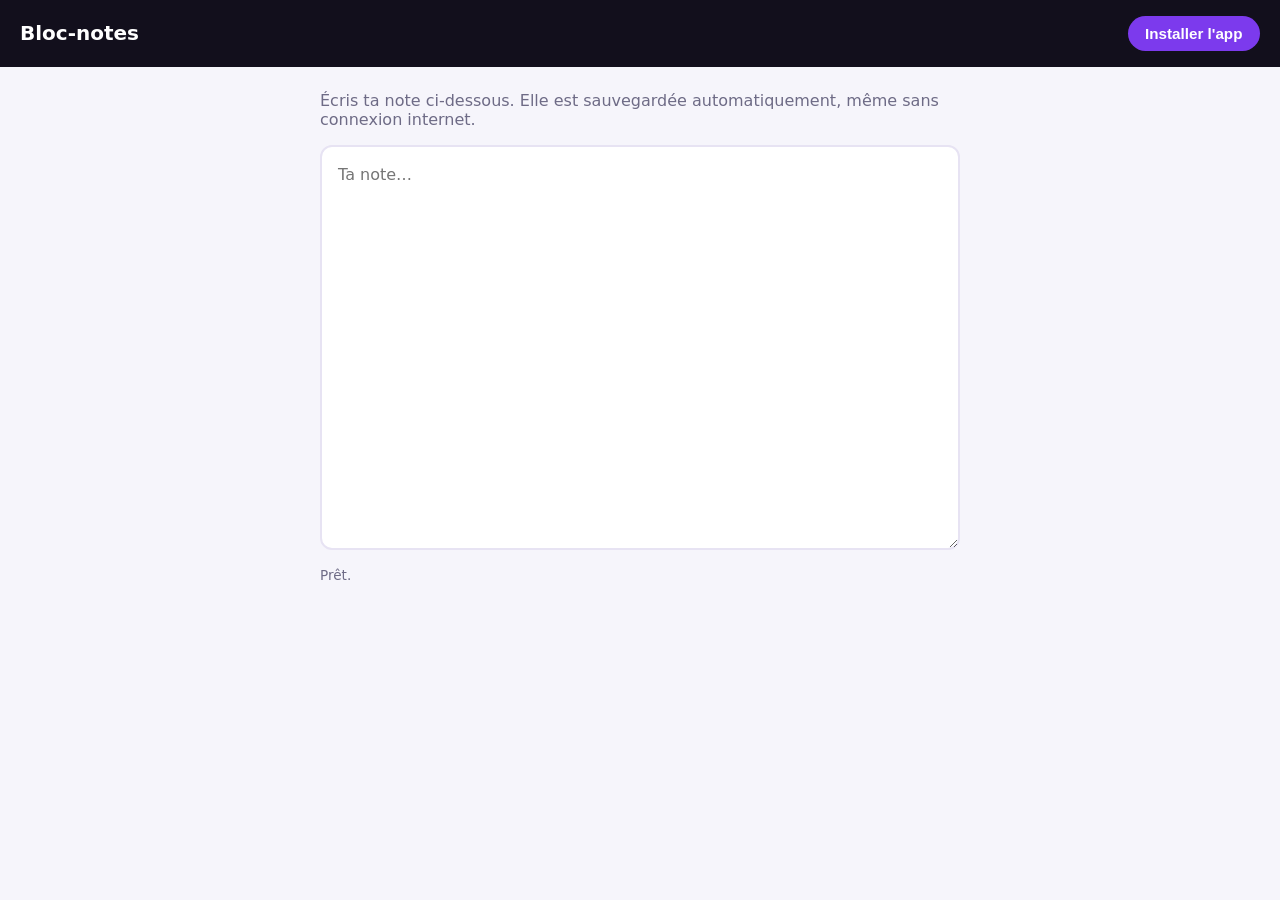
<file: index.html>
<!DOCTYPE html>
<html lang="fr-CA">
<head>
  <meta charset="UTF-8">
  <meta name="viewport" content="width=device-width, initial-scale=1.0">
  <title>Bloc-notes PWA</title>

  <!-- 1. On lie le manifest -->
  <link rel="manifest" href="manifest.json">

  <!-- 2. Couleur de la barre système (doit correspondre au manifest) -->
  <meta name="theme-color" content="#7C3AED">

  <!-- 3. Icône pour l'écran d'accueil iOS (Safari n'utilise pas les icônes du manifest) -->
  <link rel="apple-touch-icon" href="icons/icon-192.png">
  <meta name="apple-mobile-web-app-capable" content="yes">
  <meta name="apple-mobile-web-app-status-bar-style" content="black-translucent">

  <link rel="stylesheet" href="css/style.css">
</head>
<body>
  <header class="topbar">
    <h1>Bloc-notes</h1>
    <!-- Bouton d'installation : caché par défaut, révélé par install.js -->
    <button id="butInstall" class="btn-install" aria-label="Installer l'application" hidden>
      Installer l'app
    </button>
  </header>

  <!-- Bandeau d'aide pour les usagers iOS (révélé par ios-hint.js) -->
  <div id="iosHint" class="ios-hint" hidden>
    Sur iPhone/iPad : appuie sur <strong>Partager</strong>, puis
    <strong>« Sur l'écran d'accueil »</strong> pour installer l'app.
  </div>

  <main>
    <p class="hint">Écris ta note ci-dessous. Elle est sauvegardée automatiquement,
      même sans connexion internet.</p>
    <textarea id="note" placeholder="Ta note…"></textarea>
    <p id="status" class="status">Prêt.</p>
  </main>

  <!-- Enregistrement du service worker -->
  <script>
    if ('serviceWorker' in navigator) {
      window.addEventListener('load', () => {
        navigator.serviceWorker.register('service-worker.js')
          .then((reg) => console.log('[App] Service worker enregistré', reg.scope))
          .catch((err) => console.error('[App] Échec d\'enregistrement du SW', err));
      });
    }

    // Petite logique « hors-ligne » : la note est sauvegardée dans localStorage.
    const note = document.getElementById('note');
    const status = document.getElementById('status');
    note.value = localStorage.getItem('note') || '';

    // Raccourci du manifest : ?action=new vide la note
    if (new URLSearchParams(location.search).get('action') === 'new') {
      note.value = '';
      localStorage.removeItem('note');
    }

    note.addEventListener('input', () => {
      localStorage.setItem('note', note.value);
      status.textContent = 'Enregistré ' + new Date().toLocaleTimeString('fr-CA');
    });

    // Indicateur de connexion
    function updateOnline() {
      status.textContent = navigator.onLine ? 'En ligne.' : 'Hors-ligne — tout fonctionne quand même.';
    }
    window.addEventListener('online', updateOnline);
    window.addEventListener('offline', updateOnline);
  </script>

  <!-- Logique d'installation -->
  <script src="js/install.js"></script>
  <script src="js/ios-hint.js"></script>
</body>
</html>
</file>
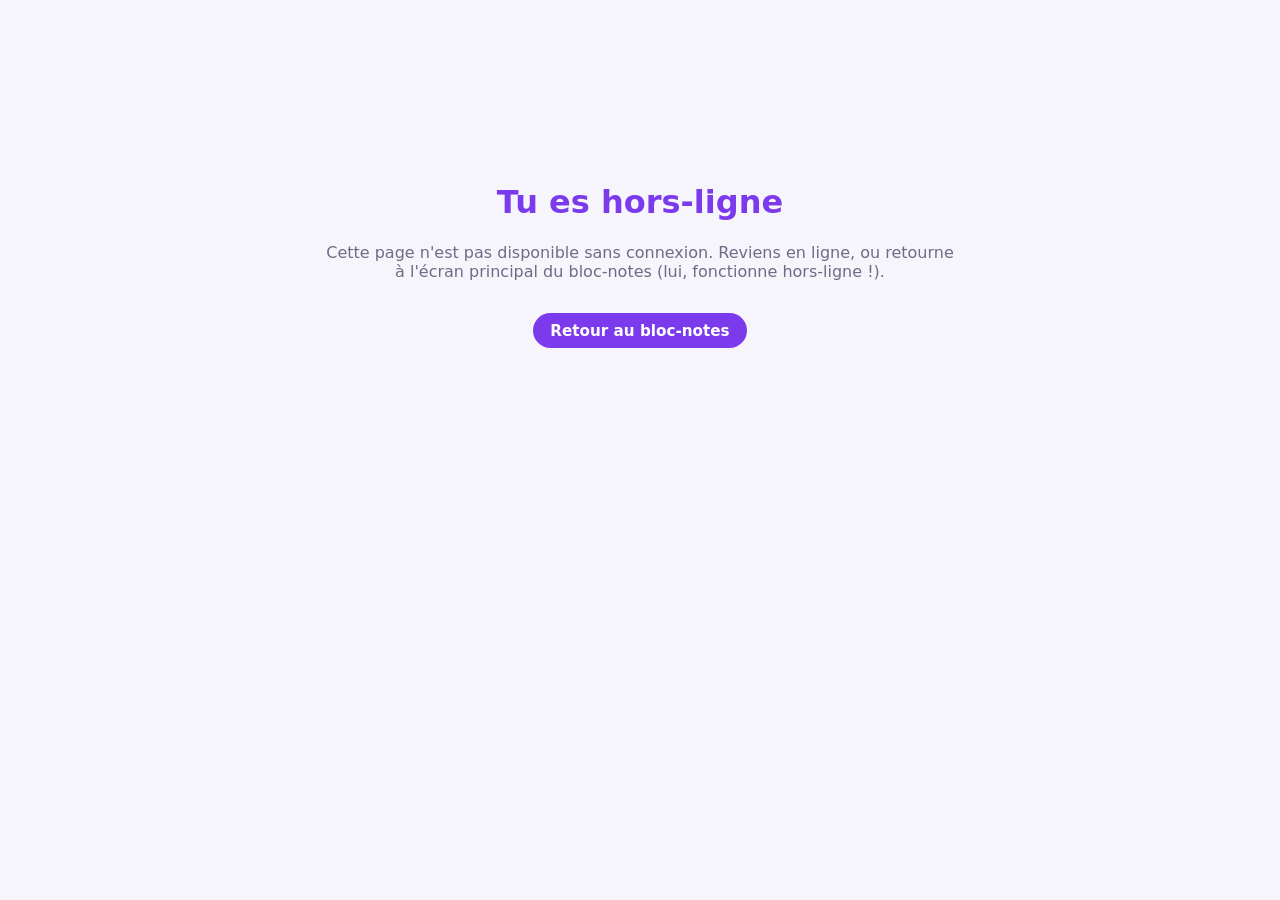
<file: offline.html>
<!DOCTYPE html>
<html lang="fr-CA">
<head>
  <meta charset="UTF-8">
  <meta name="viewport" content="width=device-width, initial-scale=1.0">
  <title>Hors-ligne — Bloc-notes PWA</title>
  <meta name="theme-color" content="#7C3AED">
  <link rel="stylesheet" href="css/style.css">
</head>
<body class="offline-page">
  <main>
    <h1>Tu es hors-ligne</h1>
    <p>Cette page n'est pas disponible sans connexion. Reviens en ligne, ou
      retourne à l'écran principal du bloc-notes (lui, fonctionne hors-ligne !).</p>
    <a class="btn-install" href="/index.html">Retour au bloc-notes</a>
  </main>
</body>
</html>
</file>
<file: css/style.css>
:root {
  --ink: #120F1C;
  --violet: #7C3AED;
  --violet-light: #A78BFA;
  --paper: #F6F5FB;
  --text: #1B1830;
  --muted: #6E6B86;
}

* { box-sizing: border-box; }

body {
  margin: 0;
  font-family: system-ui, -apple-system, "Segoe UI", Roboto, sans-serif;
  background: var(--paper);
  color: var(--text);
}

.topbar {
  display: flex;
  align-items: center;
  justify-content: space-between;
  padding: 1rem 1.25rem;
  background: var(--ink);
  color: #fff;
}

.topbar h1 { font-size: 1.25rem; margin: 0; }

.btn-install {
  background: var(--violet);
  color: #fff;
  border: none;
  border-radius: 999px;
  padding: 0.55rem 1.1rem;
  font-size: 0.95rem;
  font-weight: 600;
  cursor: pointer;
  text-decoration: none;
  display: inline-block;
}
.btn-install:hover { background: #6d28d9; }

.ios-hint {
  background: #EDE9FE;
  color: #4c1d95;
  padding: 0.75rem 1.25rem;
  font-size: 0.9rem;
}

main {
  max-width: 680px;
  margin: 0 auto;
  padding: 1.5rem 1.25rem;
}

.hint { color: var(--muted); margin-top: 0; }

textarea {
  width: 100%;
  min-height: 45vh;
  padding: 1rem;
  font-size: 1rem;
  line-height: 1.5;
  border: 2px solid #E7E3F3;
  border-radius: 12px;
  resize: vertical;
  font-family: inherit;
}
textarea:focus { outline: none; border-color: var(--violet); }

.status { color: var(--muted); font-size: 0.85rem; }

/* Page hors-ligne */
.offline-page main { text-align: center; padding-top: 18vh; }
.offline-page h1 { color: var(--violet); }
.offline-page p { color: var(--muted); }
.offline-page .btn-install { margin-top: 1rem; }
</file>
